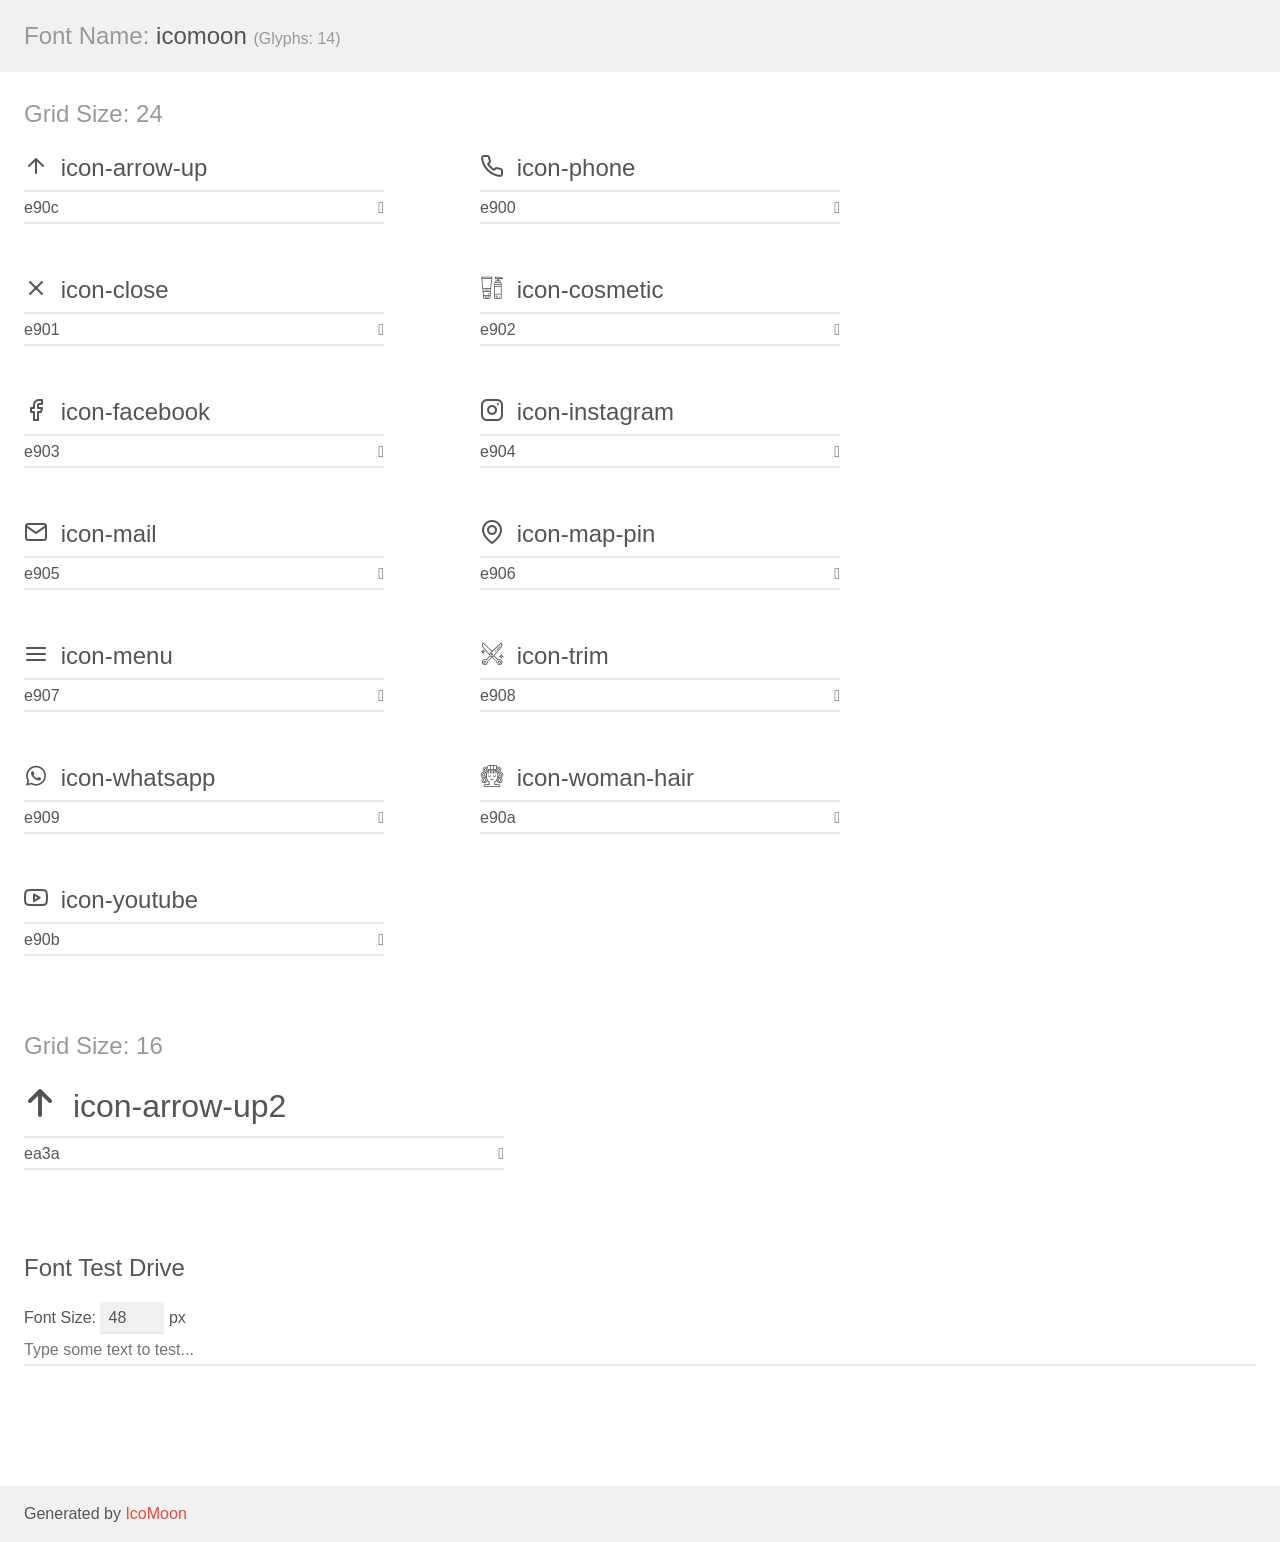
<file: assets/fonts/demo.html>
<!doctype html>
<html>
<head>
    <meta charset="utf-8">
    <title>IcoMoon Demo</title>
    <meta name="description" content="An Icon Font Generated By IcoMoon.io">
    <meta name="viewport" content="width=device-width, initial-scale=1">
    <link rel="stylesheet" href="demo-files/demo.css">
    <link rel="stylesheet" href="style.css"></head>
<body>
    <div class="bgc1 clearfix">
        <h1 class="mhmm mvm"><span class="fgc1">Font Name:</span> icomoon <small class="fgc1">(Glyphs:&nbsp;14)</small></h1>
    </div>
    <div class="clearfix mhl ptl">
        <h1 class="mvm mtn fgc1">Grid Size: 24</h1>
        <div class="glyph fs1">
            <div class="clearfix bshadow0 pbs">
                <span class="icon-arrow-up"></span>
                <span class="mls"> icon-arrow-up</span>
            </div>
            <fieldset class="fs0 size1of1 clearfix hidden-false">
                <input type="text" readonly value="e90c" class="unit size1of2" />
                <input type="text" maxlength="1" readonly value="&#xe90c;" class="unitRight size1of2 talign-right" />
            </fieldset>
            <div class="fs0 bshadow0 clearfix hidden-true">
                <span class="unit pvs fgc1">liga: </span>
                <input type="text" readonly value="" class="liga unitRight" />
            </div>
        </div>
        <div class="glyph fs1">
            <div class="clearfix bshadow0 pbs">
                <span class="icon-phone"></span>
                <span class="mls"> icon-phone</span>
            </div>
            <fieldset class="fs0 size1of1 clearfix hidden-false">
                <input type="text" readonly value="e900" class="unit size1of2" />
                <input type="text" maxlength="1" readonly value="&#xe900;" class="unitRight size1of2 talign-right" />
            </fieldset>
            <div class="fs0 bshadow0 clearfix hidden-true">
                <span class="unit pvs fgc1">liga: </span>
                <input type="text" readonly value="" class="liga unitRight" />
            </div>
        </div>
        <div class="glyph fs1">
            <div class="clearfix bshadow0 pbs">
                <span class="icon-close"></span>
                <span class="mls"> icon-close</span>
            </div>
            <fieldset class="fs0 size1of1 clearfix hidden-false">
                <input type="text" readonly value="e901" class="unit size1of2" />
                <input type="text" maxlength="1" readonly value="&#xe901;" class="unitRight size1of2 talign-right" />
            </fieldset>
            <div class="fs0 bshadow0 clearfix hidden-true">
                <span class="unit pvs fgc1">liga: </span>
                <input type="text" readonly value="" class="liga unitRight" />
            </div>
        </div>
        <div class="glyph fs1">
            <div class="clearfix bshadow0 pbs">
                <span class="icon-cosmetic"></span>
                <span class="mls"> icon-cosmetic</span>
            </div>
            <fieldset class="fs0 size1of1 clearfix hidden-false">
                <input type="text" readonly value="e902" class="unit size1of2" />
                <input type="text" maxlength="1" readonly value="&#xe902;" class="unitRight size1of2 talign-right" />
            </fieldset>
            <div class="fs0 bshadow0 clearfix hidden-true">
                <span class="unit pvs fgc1">liga: </span>
                <input type="text" readonly value="" class="liga unitRight" />
            </div>
        </div>
        <div class="glyph fs1">
            <div class="clearfix bshadow0 pbs">
                <span class="icon-facebook"></span>
                <span class="mls"> icon-facebook</span>
            </div>
            <fieldset class="fs0 size1of1 clearfix hidden-false">
                <input type="text" readonly value="e903" class="unit size1of2" />
                <input type="text" maxlength="1" readonly value="&#xe903;" class="unitRight size1of2 talign-right" />
            </fieldset>
            <div class="fs0 bshadow0 clearfix hidden-true">
                <span class="unit pvs fgc1">liga: </span>
                <input type="text" readonly value="" class="liga unitRight" />
            </div>
        </div>
        <div class="glyph fs1">
            <div class="clearfix bshadow0 pbs">
                <span class="icon-instagram"></span>
                <span class="mls"> icon-instagram</span>
            </div>
            <fieldset class="fs0 size1of1 clearfix hidden-false">
                <input type="text" readonly value="e904" class="unit size1of2" />
                <input type="text" maxlength="1" readonly value="&#xe904;" class="unitRight size1of2 talign-right" />
            </fieldset>
            <div class="fs0 bshadow0 clearfix hidden-true">
                <span class="unit pvs fgc1">liga: </span>
                <input type="text" readonly value="" class="liga unitRight" />
            </div>
        </div>
        <div class="glyph fs1">
            <div class="clearfix bshadow0 pbs">
                <span class="icon-mail"></span>
                <span class="mls"> icon-mail</span>
            </div>
            <fieldset class="fs0 size1of1 clearfix hidden-false">
                <input type="text" readonly value="e905" class="unit size1of2" />
                <input type="text" maxlength="1" readonly value="&#xe905;" class="unitRight size1of2 talign-right" />
            </fieldset>
            <div class="fs0 bshadow0 clearfix hidden-true">
                <span class="unit pvs fgc1">liga: </span>
                <input type="text" readonly value="" class="liga unitRight" />
            </div>
        </div>
        <div class="glyph fs1">
            <div class="clearfix bshadow0 pbs">
                <span class="icon-map-pin"></span>
                <span class="mls"> icon-map-pin</span>
            </div>
            <fieldset class="fs0 size1of1 clearfix hidden-false">
                <input type="text" readonly value="e906" class="unit size1of2" />
                <input type="text" maxlength="1" readonly value="&#xe906;" class="unitRight size1of2 talign-right" />
            </fieldset>
            <div class="fs0 bshadow0 clearfix hidden-true">
                <span class="unit pvs fgc1">liga: </span>
                <input type="text" readonly value="" class="liga unitRight" />
            </div>
        </div>
        <div class="glyph fs1">
            <div class="clearfix bshadow0 pbs">
                <span class="icon-menu"></span>
                <span class="mls"> icon-menu</span>
            </div>
            <fieldset class="fs0 size1of1 clearfix hidden-false">
                <input type="text" readonly value="e907" class="unit size1of2" />
                <input type="text" maxlength="1" readonly value="&#xe907;" class="unitRight size1of2 talign-right" />
            </fieldset>
            <div class="fs0 bshadow0 clearfix hidden-true">
                <span class="unit pvs fgc1">liga: </span>
                <input type="text" readonly value="" class="liga unitRight" />
            </div>
        </div>
        <div class="glyph fs1">
            <div class="clearfix bshadow0 pbs">
                <span class="icon-trim"></span>
                <span class="mls"> icon-trim</span>
            </div>
            <fieldset class="fs0 size1of1 clearfix hidden-false">
                <input type="text" readonly value="e908" class="unit size1of2" />
                <input type="text" maxlength="1" readonly value="&#xe908;" class="unitRight size1of2 talign-right" />
            </fieldset>
            <div class="fs0 bshadow0 clearfix hidden-true">
                <span class="unit pvs fgc1">liga: </span>
                <input type="text" readonly value="" class="liga unitRight" />
            </div>
        </div>
        <div class="glyph fs1">
            <div class="clearfix bshadow0 pbs">
                <span class="icon-whatsapp"></span>
                <span class="mls"> icon-whatsapp</span>
            </div>
            <fieldset class="fs0 size1of1 clearfix hidden-false">
                <input type="text" readonly value="e909" class="unit size1of2" />
                <input type="text" maxlength="1" readonly value="&#xe909;" class="unitRight size1of2 talign-right" />
            </fieldset>
            <div class="fs0 bshadow0 clearfix hidden-true">
                <span class="unit pvs fgc1">liga: </span>
                <input type="text" readonly value="" class="liga unitRight" />
            </div>
        </div>
        <div class="glyph fs1">
            <div class="clearfix bshadow0 pbs">
                <span class="icon-woman-hair"></span>
                <span class="mls"> icon-woman-hair</span>
            </div>
            <fieldset class="fs0 size1of1 clearfix hidden-false">
                <input type="text" readonly value="e90a" class="unit size1of2" />
                <input type="text" maxlength="1" readonly value="&#xe90a;" class="unitRight size1of2 talign-right" />
            </fieldset>
            <div class="fs0 bshadow0 clearfix hidden-true">
                <span class="unit pvs fgc1">liga: </span>
                <input type="text" readonly value="" class="liga unitRight" />
            </div>
        </div>
        <div class="glyph fs1">
            <div class="clearfix bshadow0 pbs">
                <span class="icon-youtube"></span>
                <span class="mls"> icon-youtube</span>
            </div>
            <fieldset class="fs0 size1of1 clearfix hidden-false">
                <input type="text" readonly value="e90b" class="unit size1of2" />
                <input type="text" maxlength="1" readonly value="&#xe90b;" class="unitRight size1of2 talign-right" />
            </fieldset>
            <div class="fs0 bshadow0 clearfix hidden-true">
                <span class="unit pvs fgc1">liga: </span>
                <input type="text" readonly value="" class="liga unitRight" />
            </div>
        </div>
    </div>
    <div class="clearfix mhl ptl">
        <h1 class="mvm mtn fgc1">Grid Size: 16</h1>
        <div class="glyph fs2">
            <div class="clearfix bshadow0 pbs">
                <span class="icon-arrow-up2"></span>
                <span class="mls"> icon-arrow-up2</span>
            </div>
            <fieldset class="fs0 size1of1 clearfix hidden-false">
                <input type="text" readonly value="ea3a" class="unit size1of2" />
                <input type="text" maxlength="1" readonly value="&#xea3a;" class="unitRight size1of2 talign-right" />
            </fieldset>
            <div class="fs0 bshadow0 clearfix hidden-true">
                <span class="unit pvs fgc1">liga: </span>
                <input type="text" readonly value="arrow-up2, up2" class="liga unitRight" />
            </div>
        </div>
    </div>

    <!--[if gt IE 8]><!-->
    <div class="mhl clearfix mbl">
        <h1>Font Test Drive</h1>
        <label>
            Font Size: <input id="fontSize" type="number" class="textbox0 mbm"
            min="8" value="48" />
            px
        </label>
        <input id="testText" type="text" class="phl size1of1 mvl"
        placeholder="Type some text to test..." value=""/>
        <div id="testDrive" class="icon-" style="font-family: icomoon">&nbsp;
        </div>
    </div>
    <!--<![endif]-->
    <div class="bgc1 clearfix">
        <p class="mhl">Generated by <a href="https://icomoon.io/app">IcoMoon</a></p>
    </div>

    <script src="demo-files/demo.js"></script>
</body>
</html>
</file>
<file: assets/fonts/demo-files/demo.css>
body {
  padding: 0;
  margin: 0;
  font-family: sans-serif;
  font-size: 1em;
  line-height: 1.5;
  color: #555;
  background: #fff;
}
h1 {
  font-size: 1.5em;
  font-weight: normal;
}
small {
  font-size: .66666667em;
}
a {
  color: #e74c3c;
  text-decoration: none;
}
a:hover, a:focus {
  box-shadow: 0 1px #e74c3c;
}
.bshadow0, input {
  box-shadow: inset 0 -2px #e7e7e7;
}
input:hover {
  box-shadow: inset 0 -2px #ccc;
}
input, fieldset {
  font-family: sans-serif;
  font-size: 1em;
  margin: 0;
  padding: 0;
  border: 0;
}
input {
  color: inherit;
  line-height: 1.5;
  height: 1.5em;
  padding: .25em 0;
}
input:focus {
  outline: none;
  box-shadow: inset 0 -2px #449fdb;
}
.glyph {
  font-size: 16px;
  width: 15em;
  padding-bottom: 1em;
  margin-right: 4em;
  margin-bottom: 1em;
  float: left;
  overflow: hidden;
}
.liga {
  width: 80%;
  width: calc(100% - 2.5em);
}
.talign-right {
  text-align: right;
}
.talign-center {
  text-align: center;
}
.bgc1 {
  background: #f1f1f1;
}
.fgc1 {
  color: #999;
}
.fgc0 {
  color: #000;
}
p {
  margin-top: 1em;
  margin-bottom: 1em;
}
.mvm {
  margin-top: .75em;
  margin-bottom: .75em;
}
.mtn {
  margin-top: 0;
}
.mtl, .mal {
  margin-top: 1.5em;
}
.mbl, .mal {
  margin-bottom: 1.5em;
}
.mal, .mhl {
  margin-left: 1.5em;
  margin-right: 1.5em;
}
.mhmm {
  margin-left: 1em;
  margin-right: 1em;
}
.mls {
  margin-left: .25em;
}
.ptl {
  padding-top: 1.5em;
}
.pbs, .pvs {
  padding-bottom: .25em;
}
.pvs, .pts {
  padding-top: .25em;
}
.unit {
  float: left;
}
.unitRight {
  float: right;
}
.size1of2 {
  width: 50%;
}
.size1of1 {
  width: 100%;
}
.clearfix:before, .clearfix:after {
  content: " ";
  display: table;
}
.clearfix:after {
  clear: both;
}
.hidden-true {
  display: none;
}
.textbox0 {
  width: 3em;
  background: #f1f1f1;
  padding: .25em .5em;
  line-height: 1.5;
  height: 1.5em;
}
#testDrive {
  display: block;
  padding-top: 24px;
  line-height: 1.5;
}
.fs0 {
  font-size: 16px;
}
.fs1 {
  font-size: 24px;
}
.fs2 {
  font-size: 32px;
}
</file>
<file: assets/fonts/style.css>
@font-face {
  font-family: 'icomoon';
  src:  url('fonts/icomoon.eot?oe8snn');
  src:  url('fonts/icomoon.eot?oe8snn#iefix') format('embedded-opentype'),
    url('fonts/icomoon.ttf?oe8snn') format('truetype'),
    url('fonts/icomoon.woff?oe8snn') format('woff'),
    url('fonts/icomoon.svg?oe8snn#icomoon') format('svg');
  font-weight: normal;
  font-style: normal;
  font-display: block;
}

[class^="icon-"], [class*=" icon-"] {
  /* use !important to prevent issues with browser extensions that change fonts */
  font-family: 'icomoon' !important;
  speak: never;
  font-style: normal;
  font-weight: normal;
  font-variant: normal;
  text-transform: none;
  line-height: 1;

  /* Better Font Rendering =========== */
  -webkit-font-smoothing: antialiased;
  -moz-osx-font-smoothing: grayscale;
}

.icon-arrow-up:before {
  content: "\e90c";
}
.icon-phone:before {
  content: "\e900";
}
.icon-close:before {
  content: "\e901";
}
.icon-cosmetic:before {
  content: "\e902";
}
.icon-facebook:before {
  content: "\e903";
}
.icon-instagram:before {
  content: "\e904";
}
.icon-mail:before {
  content: "\e905";
}
.icon-map-pin:before {
  content: "\e906";
}
.icon-menu:before {
  content: "\e907";
}
.icon-trim:before {
  content: "\e908";
}
.icon-whatsapp:before {
  content: "\e909";
}
.icon-woman-hair:before {
  content: "\e90a";
}
.icon-youtube:before {
  content: "\e90b";
}
.icon-arrow-up2:before {
  content: "\ea3a";
}
</file>
